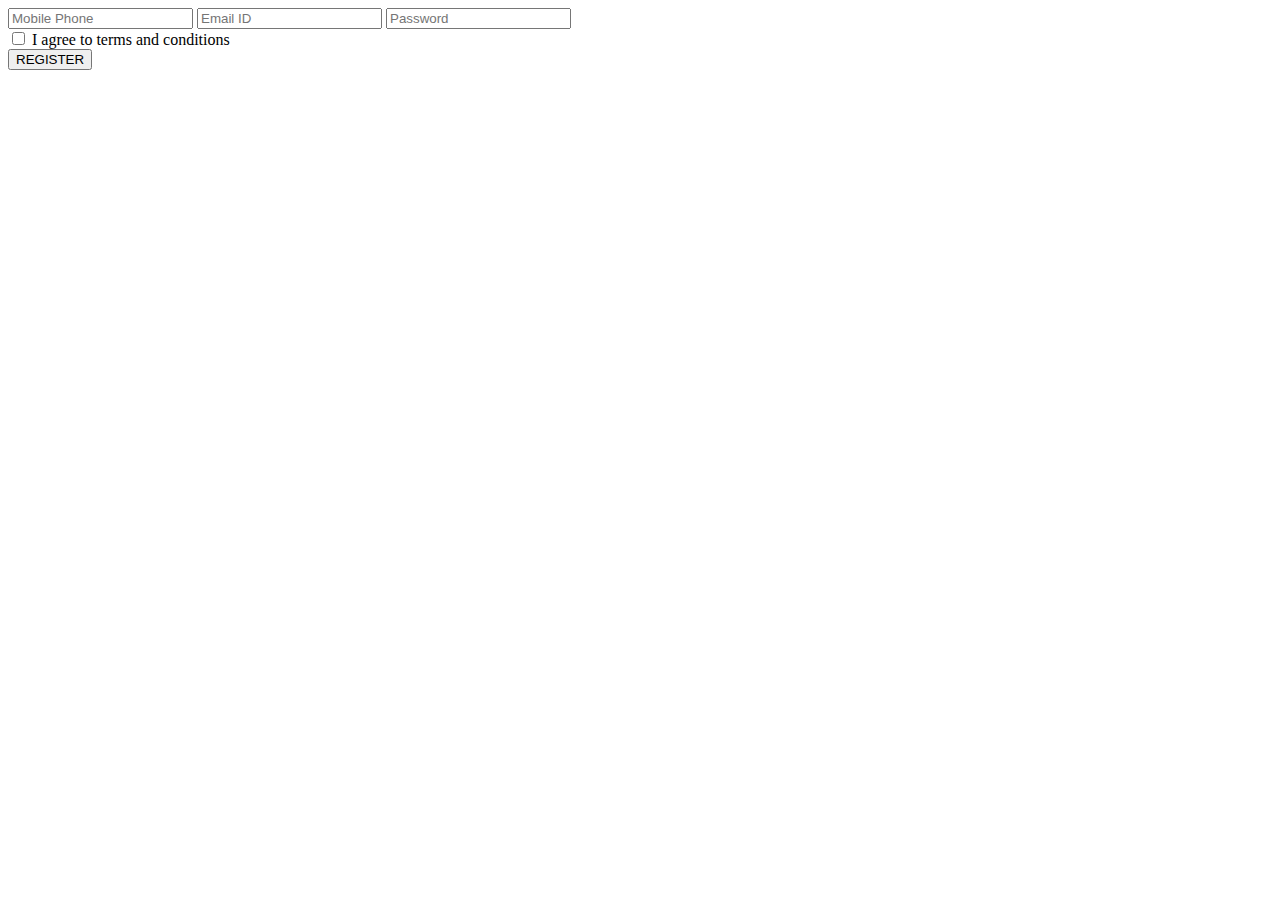
<file: part-1/index.html>
<!DOCTYPE html>
<html lang="en">
<head>
    <meta charset="UTF-8">
    <meta name="viewport" content="width=device-width, initial-scale=1.0">
    <title>Homework</title>
</head>
<body>
    <form action="#" id="signup-form">
        <input type="tel" name="phone" form="signup-form" required placeholder="Mobile Phone">
        <input type="email" name="email" form="signup-form" required placeholder="Email ID">
        <input type="password" name="password" form="signup-form" required placeholder="Password">
        <div>
            <input type="checkbox" form="signup-form" required>
            <span>I agree to terms and conditions</span>
        </div>
        <button type="submit">REGISTER</button>
    </form>
</body>
</html>
</file>
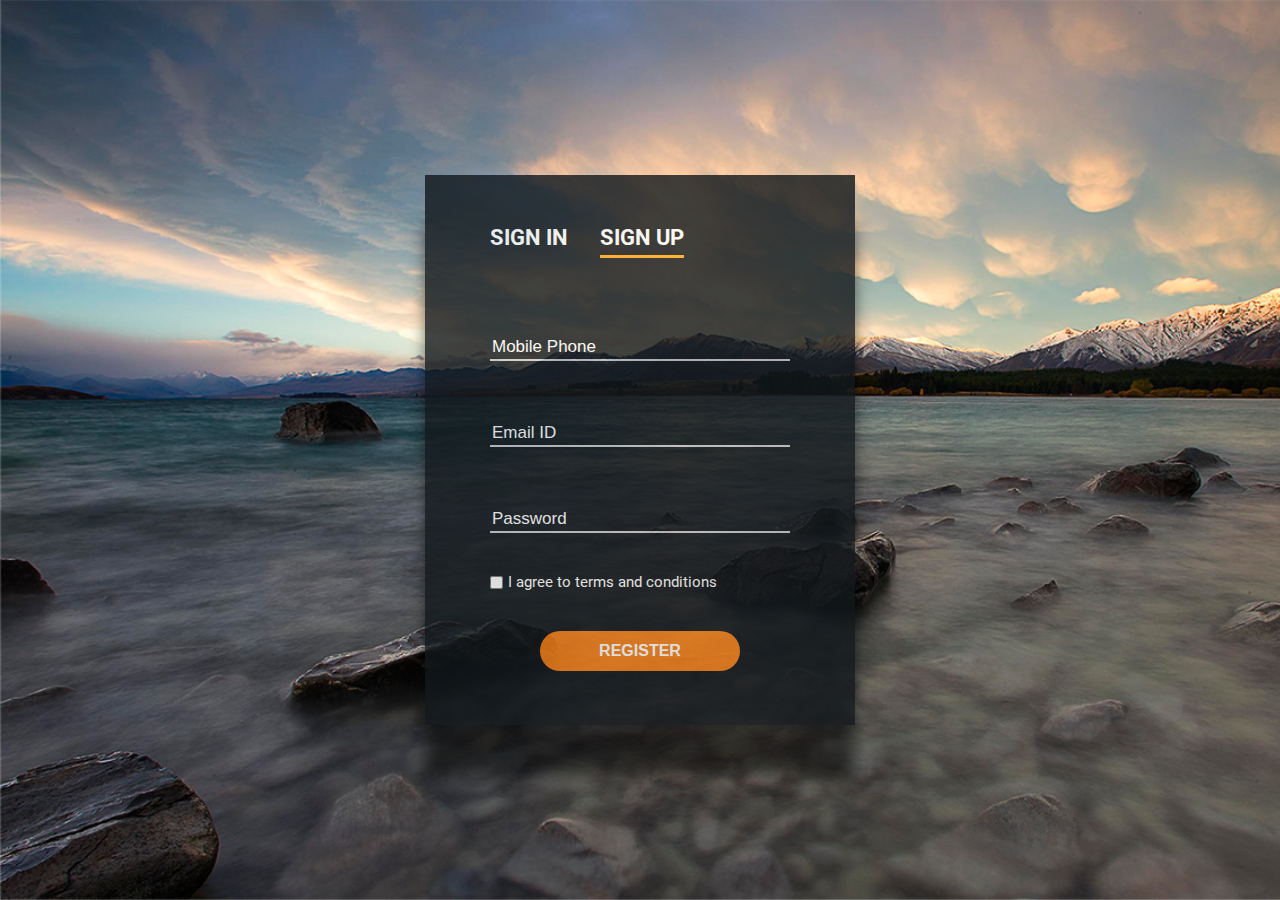
<file: part-2/index.html>
<!DOCTYPE html>
<html lang="en">
<head>
    <meta charset="UTF-8">
    <meta name="viewport" content="width=device-width, initial-scale=1.0">
    <link rel="stylesheet" href="css/style.css">
    <title>Sign up</title>
</head>
<body>
    <div class="form__signup">

        <input type="radio" id="signin" name="tab" class="form__signin-active">
        <label class="form__signin-title-item" for="signin">SIGN IN</label>
        <form action="#" id="signup-form">
            <input type="tel" name="phone" form="signup-form" required class="form__signup-item-input" placeholder="Mobile Phone">
            <input type="email" name="email" form="signup-form" required class="form__signup-item-input" placeholder="Email ID">
            <input type="password" name="password" form="signup-form" required class="form__signup-item-input" placeholder="Password">
            <div class="form__signup-item-checkbox">
                <input type="checkbox" form="signup-form" required>
                <span>I agree to terms and conditions</span>
            </div>
            <button class="form__signup-btn" type="submit">REGISTER</button>
        </form>
        <input type="radio" id="signup" name="tab"  class="form__signup-active" checked>
        <label class="form__signup-title-item" for="signup">SIGN UP</label>
        <form action="#" id="signin-form">
            <input type="email" name="email" form="signup-form" required class="form__signup-item-input" placeholder="Email ID">
            <input type="password" name="password" form="signup-form" required class="form__signup-item-input" placeholder="Password">
            <div class="form__signup-item-checkbox">
                <input type="checkbox" form="signup-form" required>
                <span>Keep me logged in</span>
            </div>
            <button class="form__signup-btn" type="submit">LOGIN</button>
            <p class="form__signup-forgot-pass">Forgot password?</p>
        </form>
    </div>
</body>
</html>
</file>
<file: part-2/css/style.css>
* {
    margin: 0;
    padding: 0;
    box-sizing: border-box;
}

@font-face {
    font-family: 'Roboto';
    font-style: normal;
    font-weight: 400;
    src: local(''),
         url('../assets/roboto-v20-latin-regular.woff2') format('woff2'), /* Chrome 26+, Opera 23+, Firefox 39+ */
         url('../assets/roboto-v20-latin-regular.woff') format('woff'); /* Chrome 6+, Firefox 3.6+, IE 9+, Safari 5.1+ */
  }
  @font-face {
    font-family: 'Roboto';
    font-style: normal;
    font-weight: 700;
    src: local(''),
         url('../assets/roboto-v20-latin-700.woff2') format('woff2'), /* Chrome 26+, Opera 23+, Firefox 39+ */
         url('../assets/roboto-v20-latin-700.woff') format('woff'); /* Chrome 6+, Firefox 3.6+, IE 9+, Safari 5.1+ */
  }

body {
    display: flex;
    align-items: center;
    justify-content: center;
    height: 100vh;
    background-image: url(../assets/Layer.png);
    background-size: cover;
    background-repeat: no-repeat;
    font-family: Roboto, sans-serif;
}

.form__signup {
    position: relative;
    width: 430px;
    height: 550px;
    padding: 140px 65px 65px;
    display: flex;
    flex-direction: column;
    align-items: center;
    background: #11171b;
    opacity: .8;
    color: #fff;
    text-align: center;
    box-shadow: 0px 50px 15px 0px rgba(0,0,0,0.68);
}

.form__signin-title-item {
    position: absolute;
    top: 50px;
    left: 65px;
    padding-bottom: 5px;
    cursor: pointer;
    margin-right: 40px;
    font-size: 22px;
    font-weight: 700;
    border-bottom: 3px solid transparent;
}

.form__signup-title-item {
    position: absolute;
    top: 50px;
    left: 175px;
    padding-bottom: 5px;
    cursor: pointer;
    margin-right: 40px;
    font-size: 22px;
    font-weight: 700;
    border-bottom: 3px solid transparent;
}

.form__signup-item-input {
    width: 100%;
    padding: 2px;
    font-size: 17px;
    background: transparent;
    outline: none;
    border: none;
    border-bottom: 2px solid #ccc;
    margin: 20px 0 40px;
    color: #fff;
}

.form__signup-item-input:last-child {
    margin-bottom: 40px;
}

.form__signup-item-input::placeholder {
    color: #fff;
}

.form__signup-item-checkbox {
    width: 100%;
    margin-bottom: 40px;
    display: flex;
    align-items: center;
    justify-content: flex-start;
    font-size: 15px;
}

.form__signup-item-checkbox input {
    margin-right: 5px;
}

.form__signup-btn {
    width: 200px;
    height: 40px;
    border: none;
    outline: none;
    border-radius: 20px;
    padding: 10px;
    background: #f57f17;
    color: #fff;
    font-size: 16px;
    font-weight: 700;
    cursor: pointer;
    margin-bottom: 30px;
}

.form__signup-forgot-pass {
    font-size: 20px;
    font-weight: 600;
}

.form__signup-active, .form__signin-active {
    display: none;
}

.form__signin-active:checked ~ #signup-form {
    display: none;
}

.form__signup-active:checked ~ #signin-form {
    display: none;
}

.form__signup-active:checked + label {
    border-bottom: 3px solid #ffab1a;
}

.form__signin-active:checked + label {
    border-bottom: 3px solid #ffab1a;
}
</file>
